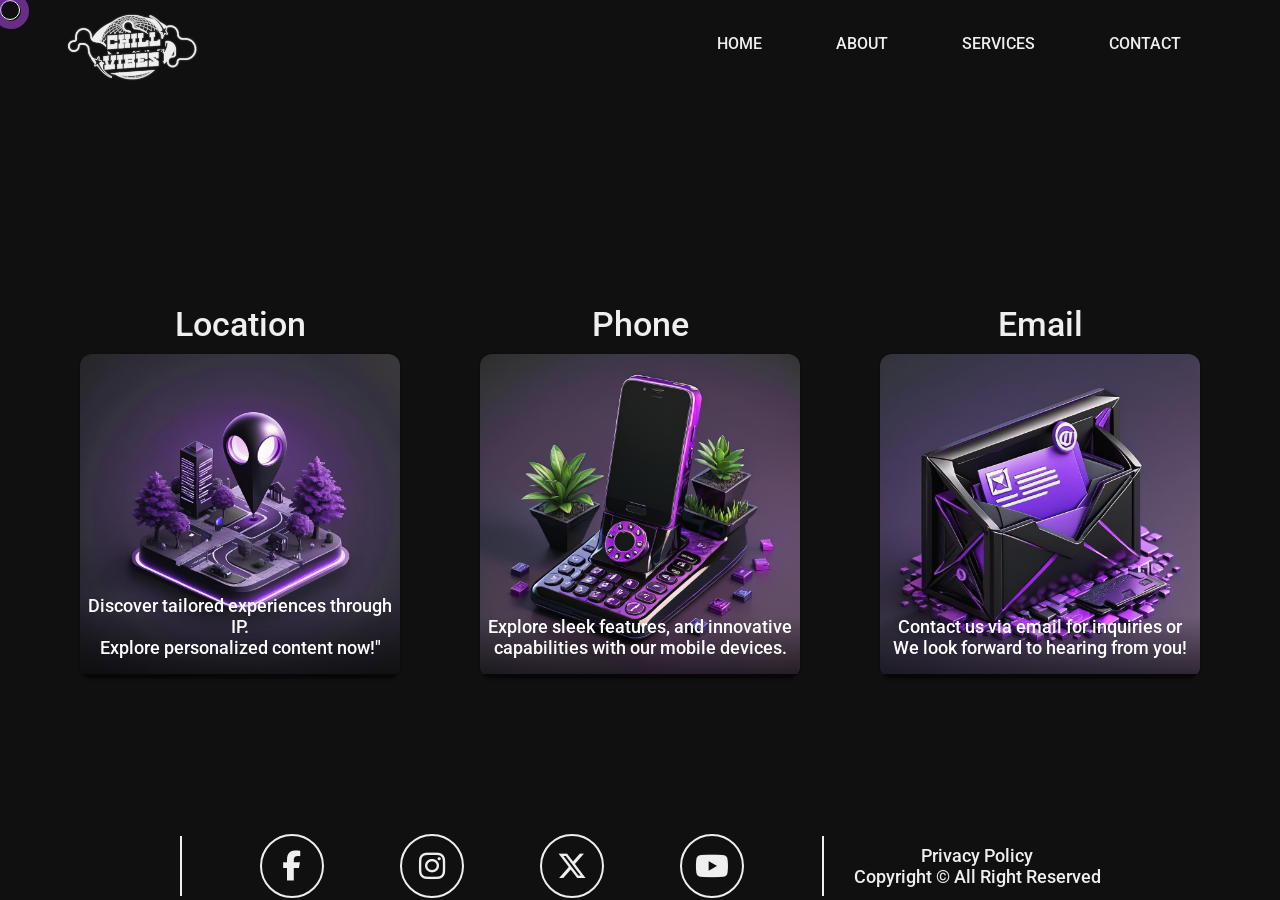
<file: contact.html>
<!DOCTYPE html>
<html lang="en">

<head>
    <meta charset="UTF-8">
    <meta name="viewport" content="width=device-width, initial-scale=1.0">
    <title>CHILL VIBES</title>
    <link rel="icon" href="assets/Untitled-1.png" type="image/icon type">
    <script src="https://code.jquery.com/jquery-3.7.1.min.js"
        integrity="sha256-/JqT3SQfawRcv/BIHPThkBvs0OEvtFFmqPF/lYI/Cxo=" crossorigin="anonymous"></script>
    <link rel="stylesheet" href="https://cdnjs.cloudflare.com/ajax/libs/font-awesome/6.5.2/css/all.min.css">
    <link rel="preconnect" href="https://fonts.googleapis.com">
    <link rel="preconnect" href="https://fonts.gstatic.com" crossorigin>
    <link
        href="https://fonts.googleapis.com/css2?family=Roboto:ital,wght@0,100;0,300;0,400;0,500;0,700;0,900;1,100;1,300;1,400;1,500;1,700;1,900&display=swap"
        rel="stylesheet">
    <link rel="stylesheet" href="style/service.css">
    <link rel="stylesheet" href="style/footer.css">
    <link rel="stylesheet" href="style/header.css">

</head>

<body>
    <div class="cursor"></div>
    <div class="main-video">
        <div class="video-container">
            <video class="video rain" autoplay loop muted>
                <source id="rain" src="https://raw.githubusercontent.com/srikaew67/Sound/main/BG VID.mp4" type="video/mp4"></video>
        </div>
    </div>
    <div id="headerBand"></div>
    <script>
        // Function to load HTML file
        function loadHTML(url, callback) {
            var xhr = new XMLHttpRequest();
            xhr.open('GET', url, true);
            xhr.onreadystatechange = function () {
                if (xhr.readyState === 4 && xhr.status === 200) {
                    // Remove head section from HTML content
                    var htmlWithoutHead = xhr.responseText.replace(/<head[\s\S]*?<\/head>/i, '');
                    callback(htmlWithoutHead);
                }
            };
            xhr.send();
        }


        // Function to insert HTML content and run script
        function insertHTML(html) {
            document.getElementById('headerBand').innerHTML = html;

            // Execute any scripts within the inserted content
            var scripts = document.getElementById('footerBand').getElementsByTagName('script');
            for (var i = 0; i < scripts.length; i++) {
                eval(scripts[i].textContent); // Be cautious with eval (see security notes)
            }
        }

        // Load HTML file and insert into footerBand (assuming header.html is in the same directory)
        loadHTML('header.html', insertHTML);
    </script>
    <div class="wrap-service">
        <div class="service-tab">
            <div class="center">
                <h5>Location</h5>
                <a href="https://maps.app.goo.gl/xDYvfHdLuz53qVG68" target="_blank">
                    <div class="article-card">
                        <div class="content">
                            <p class="title">Discover tailored experiences through IP.<br>
                                Explore personalized content now!"</p>
                        </div>
                        <img src="assets/card/Location.jpg" alt="article-cover" />
                    </div>
                </a>
            </div>
            <div class="center">
                <h5>Phone</h5>
                <a href="https://www.youtube.com/watch?v=XKP9elw3hi4" target="_blank">
                    <div class="article-card">
                        <div class="content">
                            <p class="title">Explore sleek features, and
                                innovative <br> capabilities with our mobile devices.</p>
                        </div>
                        <img src="assets/card/Phone.jpg" alt="article-cover" />
                    </div>
                </a>
            </div>
            <div class="center">
                <h5>Email</h5>
                <a href="https://mail.google.com/mail/u/0/#inbox" target="_blank">
                    <div class="article-card">
                        <div class="content">
                            <p class="title">Contact us via email for inquiries or <br>
                                We look forward to hearing from you!</p>
                        </div>
                        <img src="assets/card/Email.jpg" alt="article-cover" />
                    </div>
                </a>
            </div>


        </div>
    </div>

    <div id="footerBand"></div>

    <script>
        // Function to load HTML file
        function loadHTML(url, callback) {
            var xhr = new XMLHttpRequest();
            xhr.open('GET', url, true);
            xhr.onreadystatechange = function () {
                if (xhr.readyState === 4 && xhr.status === 200) {
                    // Remove head section from HTML content
                    var htmlWithoutHead = xhr.responseText.replace(/<head[\s\S]*?<\/head>/i, '');
                    callback(htmlWithoutHead);
                }
            };
            xhr.send();
        }


        // Function to insert HTML content and run script
        function insertHTML(html) {
            document.getElementById('footerBand').innerHTML = html;

            // Execute any scripts within the inserted content
            var scripts = document.getElementById('footerBand').getElementsByTagName('script');
            for (var i = 0; i < scripts.length; i++) {
                eval(scripts[i].textContent); // Be cautious with eval (see security notes)
            }
        }

        // Load HTML file and insert into footerBand (assuming header.html is in the same directory)
        loadHTML('footer.html', insertHTML);
    </script>
    <script src="script/mouse.js"></script>
</body>

</html>
</file>
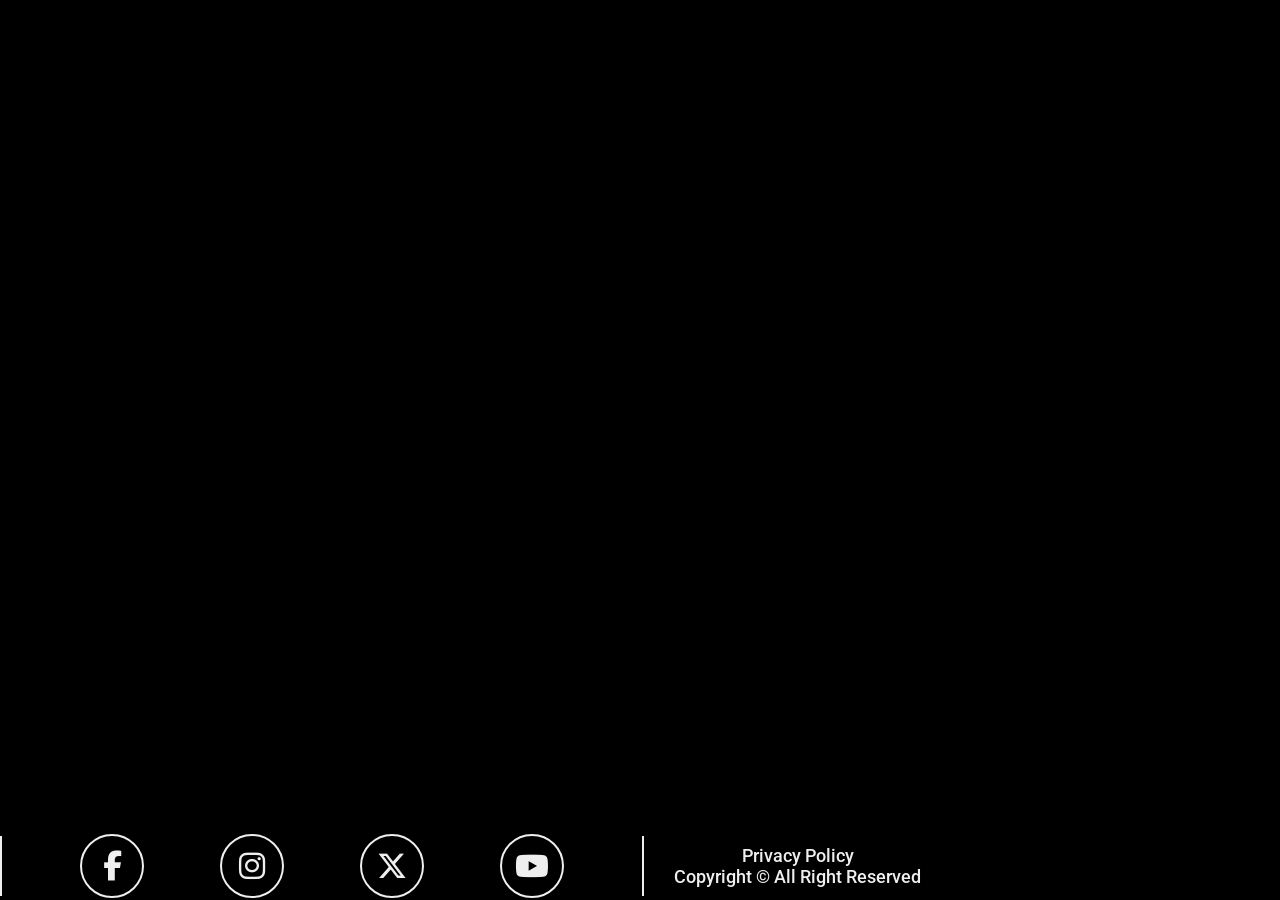
<file: footer.html>
<!DOCTYPE html>
<html lang="en">

<head>
    <meta charset="UTF-8">
    <meta name="viewport" content="width=device-width, initial-scale=1.0">
    <title>CHILL VIBES</title>
    <link rel="icon" href="assets/Untitled-1.png" type="image/icon type">
    <link rel="stylesheet" href="style/footer.css">
    <link rel="stylesheet" href="https://cdnjs.cloudflare.com/ajax/libs/font-awesome/6.5.2/css/all.min.css">
    <link rel="preconnect" href="https://fonts.googleapis.com">
<link rel="preconnect" href="https://fonts.gstatic.com" crossorigin>
<link href="https://fonts.googleapis.com/css2?family=Roboto:ital,wght@0,100;0,300;0,400;0,500;0,700;0,900;1,100;1,300;1,400;1,500;1,700;1,900&display=swap" rel="stylesheet">
</head>

<body>
    <footer id="footer-container">
        <div class="wrap-footer">
            <div class="icon-wrap">
                <div class="icon fb"><a href="https://web.facebook.com/?_rdc=1&_rdr" target="_blank"><i class="fab fa-facebook-f"></i></a>
                </div>
                <div class="icon"><a href="https://www.instagram.com/" target="_blank"><i class="fab fa-instagram"></i></a>
                </div>
                <div class="icon"><a href="https://twitter.com/" target="_blank"><i class="fab fa-x-twitter"></i></a>
                </div>
                <div class="icon yt"><a href="https://www.youtube.com/?gl=TH" target="_blank"><i class="fab fa-youtube"></i></a>
                </div>
            </div>
            <div class="copy-right"><h1>
                Privacy Policy
                <br>Copyright © All Right Reserved
            </h1></div>
        </div>
    </footer>

</body>

</html>
</file>
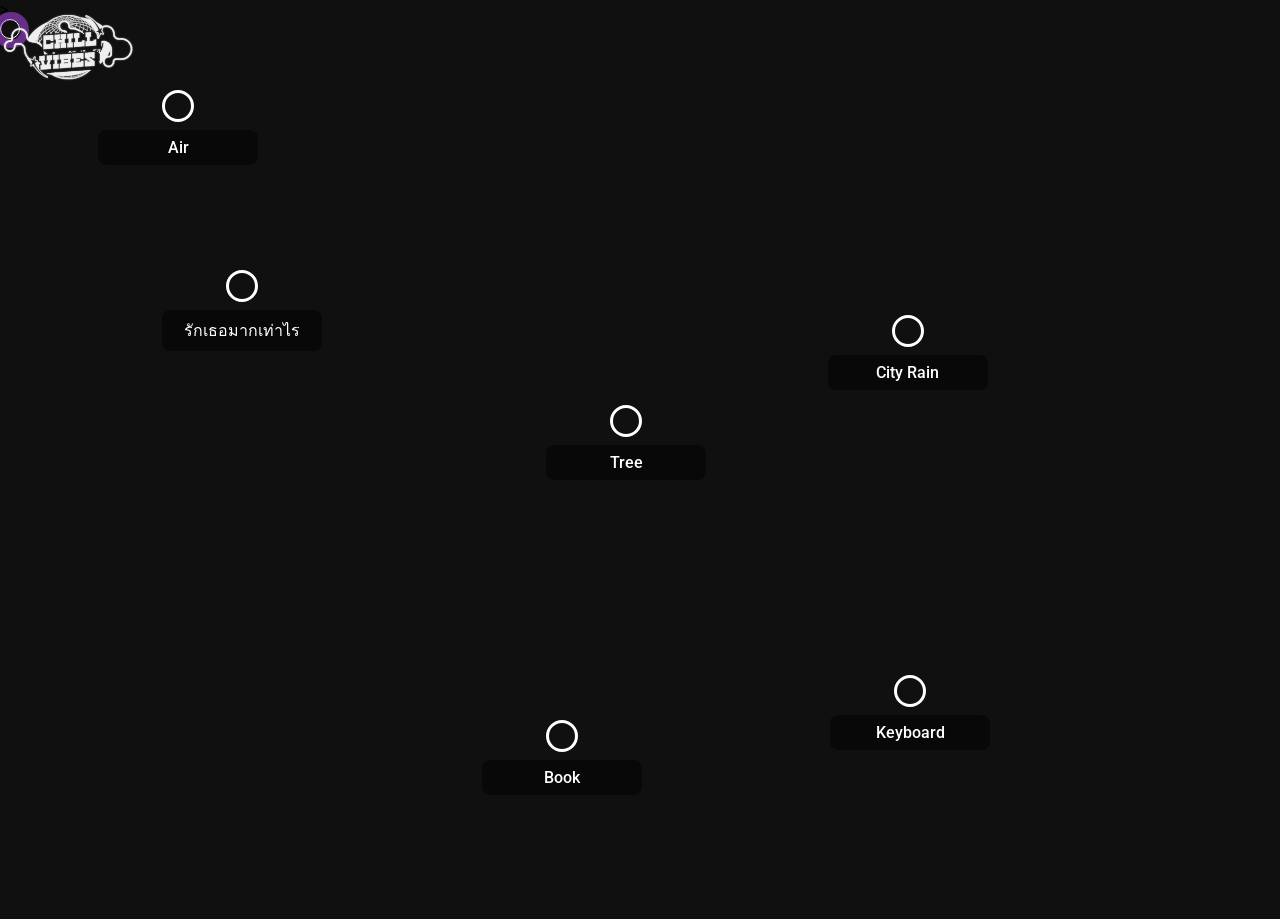
<file: playback.html>
<!DOCTYPE html>
<html lang="en">

<head>
    <meta charset="UTF-8">
    <meta name="viewport" content="width=device-width, initial-scale=1.0">
    <title>CHILL VIBES</title>
    <link rel="icon" href="assets/Untitled-1.png" type="image/icon type">
    <link rel="stylesheet" href="style/playback.css">
    <link rel="stylesheet" href="style/index.css">
    <link rel="stylesheet" href="style/header.css">
    <link rel="preconnect" href="https://fonts.googleapis.com">
    <link rel="preconnect" href="https://fonts.gstatic.com" crossorigin>
    <link rel="preconnect" href="https://fonts.googleapis.com">
    <link rel="preconnect" href="https://fonts.gstatic.com" crossorigin>
    <link
        href="https://fonts.googleapis.com/css2?family=Roboto:ital,wght@0,100;0,300;0,400;0,500;0,700;0,900;1,100;1,300;1,400;1,500;1,700;1,900&display=swap"
        rel="stylesheet">
    >
</head>
<body>
    <div class="cursor"></div>
    <a href="index.html"><img src="assets/LOGO.png" class="logo" alt=""></a>
    <div class="main-video">
        <div class="video-container">
            <video class="video rain" autoplay loop muted>
                <source id="rain"
                    src="https://lofico.nyc3.cdn.digitaloceanspaces.com/scenes/Cozy_Studio/Studio_day_rain.mp4"
                    type="video/mp4">
            </video>
            <video class="video no-rain" autoplay loop muted>
                <source id="no-rain"
                    src="https://lofico.nyc3.cdn.digitaloceanspaces.com/scenes/Cozy_Studio/Studio_day.mp4"
                    type="video/mp4">
            </video>
        </div>
    </div>
    <div class="button">
        <div class="toggle rainbtn" id="rain">
            <div class="playButton" data-sound="rain">
                <div></div>
            </div>
            <div class="wrap card">
                <div class="name">City Rain</div>
                <div class="volume-container" id="rainVolumeContainer">
                    <input type="range" min="0" max="100" class="slider" data-sound="rain">
                </div>
            </div>
        </div>
        <div class="toggle songbtn">
            <div class="playButton" data-sound="song">
                <div></div>
            </div>
            <div class="wrap card">
                <div class="name">รักเธอมากเท่าไร</div>
                <div class="volume-container" id="songVolumeContainer">
                    <input type="range" min="0" max="100" class="slider" data-sound="song">
                </div>
            </div>
        </div>
        <div class="toggle treebtn">
            <div class="playButton" data-sound="tree">
                <div></div>
            </div>
            <div class="wrap card">
                <div class="name">Tree</div>
                <div class="volume-container" id="treeVolumeContainer">
                    <input type="range" min="0" max="100" class="slider" data-sound="tree">
                </div>
            </div>
        </div>
        <div class="toggle keyboardbtn">
            <div class="playButton" data-sound="keyboard">
                <div></div>
            </div>
            <div class="wrap card">
                <div class="name">Keyboard</div>
                <div class="volume-container" id="keyboardVolumeContainer">
                    <input type="range" min="0" max="100" class="slider" data-sound="keyboard">
                </div>
            </div>
        </div>
        <div class="toggle airbtn">
            <div class="playButton" data-sound="air">
                <div></div>
            </div>
            <div class="wrap card">
                <div class="name">Air</div>
                <div class="volume-container" id="airVolumeContainer">
                    <input type="range" min="0" max="100" class="slider" data-sound="air">
                </div>
            </div>
        </div>
        <div class="toggle bookbtn">
            <div class="playButton" data-sound="book">
                <div></div>
            </div>
            <div class="wrap card">
                <div class="name">Book</div>
                <div class="volume-container" id="bookVolumeContainer">
                    <input type="range" min="0" max="100" class="slider" data-sound="book">
                </div>
            </div>
        </div>
    </div>
    <script src="/script/scripts.js"></script>
    <script src="/script/mouse.js"></script>
</body>

</html>
</file>
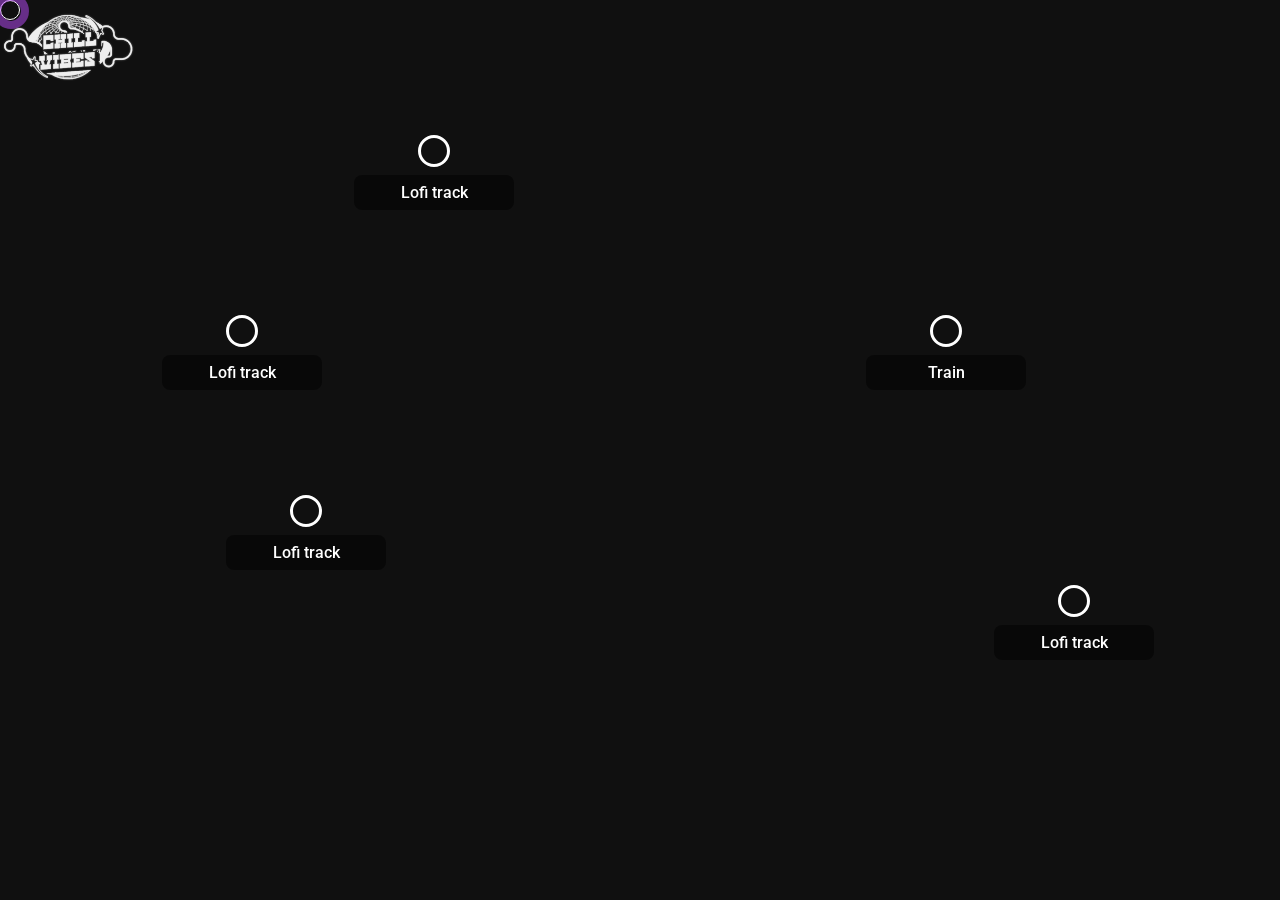
<file: playblack2.html>
<!DOCTYPE html>
<html lang="en">

<head>
    <meta charset="UTF-8">
    <meta name="viewport" content="width=device-width, initial-scale=1.0">
    <title>CHILL VIBES</title>
    <link rel="icon" href="assets/Untitled-1.png" type="image/icon type">
    <link rel="stylesheet" href="style/playback2.css">
    <link rel="stylesheet" href="style/index.css">
    <link rel="stylesheet" href="style/header.css">
    <link rel="preconnect" href="https://fonts.googleapis.com">
    <link rel="preconnect" href="https://fonts.gstatic.com" crossorigin>
    <link rel="preconnect" href="https://fonts.googleapis.com">
    <link rel="preconnect" href="https://fonts.gstatic.com" crossorigin>
    <link
        href="https://fonts.googleapis.com/css2?family=Roboto:ital,wght@0,100;0,300;0,400;0,500;0,700;0,900;1,100;1,300;1,400;1,500;1,700;1,900&display=swap"
        rel="stylesheet">
</head>

<body>
    <div class="cursor"></div>
    <a href="index.html"><img src="assets/LOGO.png" class="logo" alt=""></a>
    <div class="main-video">
        <div class="video-container">
            <video class="video " autoplay loop muted>
                <source id="rain" src="https://raw.githubusercontent.com/srikaew67/Sound/main/videoplayback (2).mp4" type="video/mp4">            </video>
        </div>
    </div>
    <div class="button">
        <div class="toggle song2btn">
            <div class="playButton" data-sound="song2">
                <div></div>
            </div>
            <div class="wrap card">
                <div class="name">Lofi track</div>
                <div class="volume-container" id="song2VolumeContainer">
                    <input type="range" min="0" max="100" class="slider" data-sound="song2">
                </div>
            </div>
        </div>
        <div class="toggle song3btn">
            <div class="playButton" data-sound="song3">
                <div></div>
            </div>
            <div class="wrap card">
                <div class="name">Lofi track</div>
                <div class="volume-container" id="song3VolumeContainer">
                    <input type="range" min="0" max="100" class="slider" data-sound="song3">
                </div>
            </div>
        </div>
        <div class="toggle song4btn">
            <div class="playButton" data-sound="song4">
                <div></div>
            </div>
            <div class="wrap card">
                <div class="name">Lofi track</div>
                <div class="volume-container" id="song4VolumeContainer">
                    <input type="range" min="0" max="100" class="slider" data-sound="song4">
                </div>
            </div>
        </div>
        <div class="toggle lofibtn">
            <div class="playButton" data-sound="lofi">
                <div></div>
            </div>
            <div class="wrap card">
                <div class="name">Lofi track</div>
                <div class="volume-container" id="lofiVolumeContainer">
                    <input type="range" min="0" max="100" class="slider" data-sound="lofi">
                </div>
            </div>
        </div>
        <div class="toggle trainbtn">
            <div class="playButton" data-sound="train">
                <div></div>
            </div>
            <div class="wrap card">
                <div class="name">Train</div>
                <div class="volume-container" id="trainVolumeContainer">
                    <input type="range" min="0" max="100" class="slider" data-sound="train">
                </div>
            </div>
        </div>
    </div>


    <script src="/script/scripts.js"></script>
    <script src="/script/mouse.js"></script>
</body>

</html>
</file>
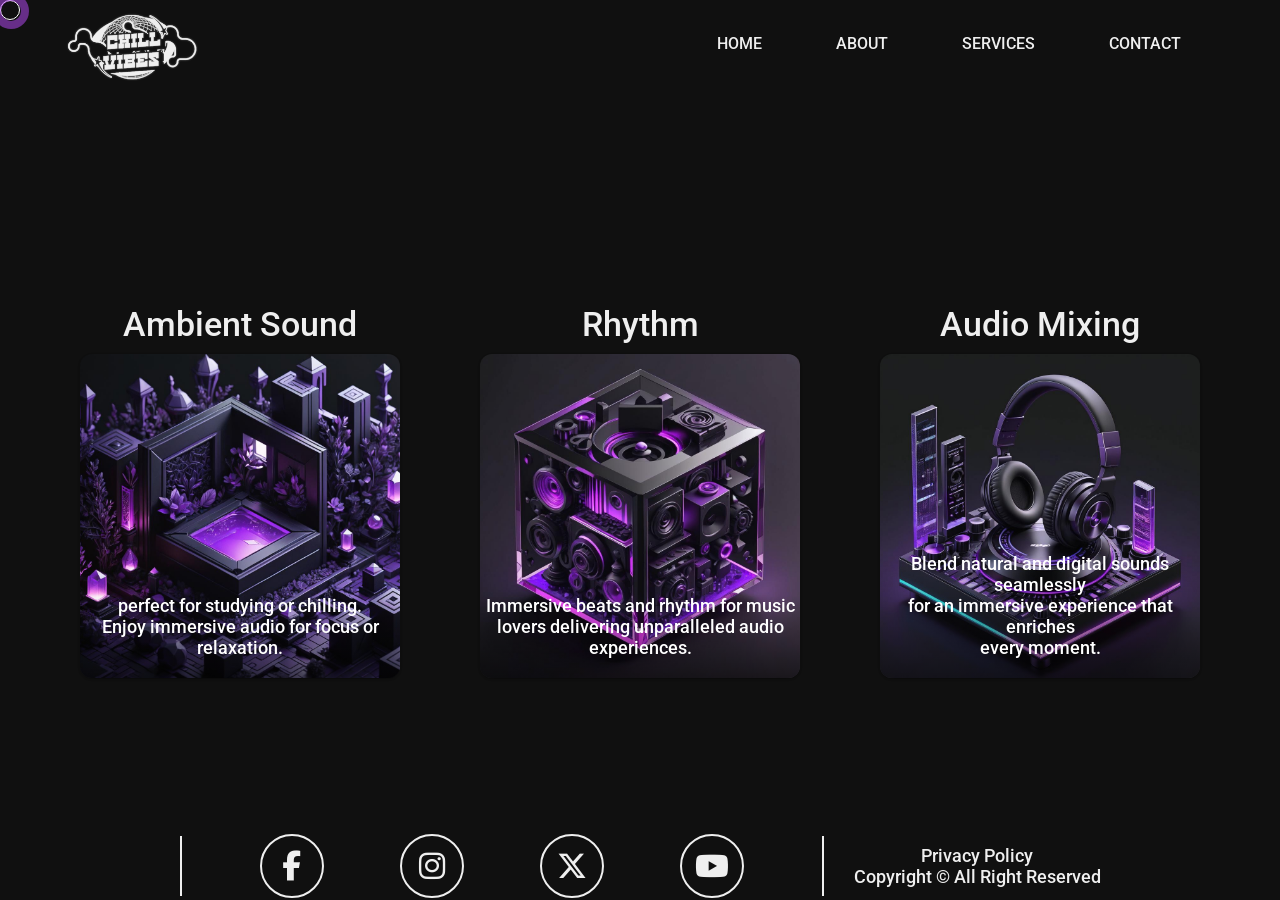
<file: service.html>
<!DOCTYPE html>
<html lang="en">

<head>
    <meta charset="UTF-8">
    <meta name="viewport" content="width=device-width, initial-scale=1.0">
    <title>CHILL VIBES</title>
    <link rel="icon" href="assets/Untitled-1.png" type="image/icon type">

    <script src="https://code.jquery.com/jquery-3.7.1.min.js"
        integrity="sha256-/JqT3SQfawRcv/BIHPThkBvs0OEvtFFmqPF/lYI/Cxo=" crossorigin="anonymous"></script>
    <link rel="stylesheet" href="https://cdnjs.cloudflare.com/ajax/libs/font-awesome/6.5.2/css/all.min.css">
    <link rel="preconnect" href="https://fonts.googleapis.com">
    <link rel="preconnect" href="https://fonts.gstatic.com" crossorigin>
    <link
        href="https://fonts.googleapis.com/css2?family=Roboto:ital,wght@0,100;0,300;0,400;0,500;0,700;0,900;1,100;1,300;1,400;1,500;1,700;1,900&display=swap"
        rel="stylesheet">
    <link rel="stylesheet" href="style/service.css">
    <link rel="stylesheet" href="style/footer.css">
    <link rel="stylesheet" href="style/header.css">

</head>

<body>
    <div class="cursor"></div>
    <div class="main-video">
        <div class="video-container">
            <video class="video rain" autoplay loop muted>
                <source id="rain" src="https://raw.githubusercontent.com/srikaew67/Sound/main/BG VID.mp4" type="video/mp4">            </video>
        </div>
    </div>
    <div id="headerBand"></div>
    <script>
        // Function to load HTML file
        function loadHTML(url, callback) {
            var xhr = new XMLHttpRequest();
            xhr.open('GET', url, true);
            xhr.onreadystatechange = function () {
                if (xhr.readyState === 4 && xhr.status === 200) {
                    // Remove head section from HTML content
                    var htmlWithoutHead = xhr.responseText.replace(/<head[\s\S]*?<\/head>/i, '');
                    callback(htmlWithoutHead);
                }
            };
            xhr.send();
        }


        // Function to insert HTML content and run script
        function insertHTML(html) {
            document.getElementById('headerBand').innerHTML = html;

            // Execute any scripts within the inserted content
            var scripts = document.getElementById('footerBand').getElementsByTagName('script');
            for (var i = 0; i < scripts.length; i++) {
                eval(scripts[i].textContent); // Be cautious with eval (see security notes)
            }
        }

        // Load HTML file and insert into footerBand (assuming header.html is in the same directory)
        loadHTML('header.html', insertHTML);
    </script>
    <div class="wrap-service">
        <div class="service-tab">
            <div class="center">
                <h5>Ambient Sound</h5>
                <div class="article-card">
                    <div class="content">
                        <p class="title">perfect for studying or chilling.<br>
                            Enjoy immersive audio for focus or relaxation.</p>
                    </div>
                    <img src="assets/card/Ambient.jpg" alt="article-cover" />
                </div>
            </div>
            <div class="center">
                <h5>Rhythm</h5>
                <div class="article-card">
                    <div class="content_2">
                        <p class="title"> Immersive beats and rhythm for music lovers
                            delivering unparalleled audio experiences.</p>
                    </div>
                    <img src="assets/card/Rythm.jpg" alt="article-cover" />
                </div>
            </div>
            <div class="center">
                <h5>Audio Mixing</h5>
                <div class="article-card">
                    <div class="content_3">
                        <p class="title">Blend natural and digital sounds seamlessly<br>
                            for an immersive experience that enriches<br>
                            every moment.</p>
                    </div>
                    <img src="assets/card/Audio mixing.jpg" alt="article-cover" />
                </div>
            </div>
        </div>
    </div>

    <div id="footerBand"></div>

    <script>
        // Function to load HTML file
        function loadHTML(url, callback) {
            var xhr = new XMLHttpRequest();
            xhr.open('GET', url, true);
            xhr.onreadystatechange = function () {
                if (xhr.readyState === 4 && xhr.status === 200) {
                    // Remove head section from HTML content
                    var htmlWithoutHead = xhr.responseText.replace(/<head[\s\S]*?<\/head>/i, '');
                    callback(htmlWithoutHead);
                }
            };
            xhr.send();
        }


        // Function to insert HTML content and run script
        function insertHTML(html) {
            document.getElementById('footerBand').innerHTML = html;

            // Execute any scripts within the inserted content
            var scripts = document.getElementById('footerBand').getElementsByTagName('script');
            for (var i = 0; i < scripts.length; i++) {
                eval(scripts[i].textContent); // Be cautious with eval (see security notes)
            }
        }

        // Load HTML file and insert into footerBand (assuming header.html is in the same directory)
        loadHTML('footer.html', insertHTML);
    </script>
    <script src="script/mouse.js"></script>
</body>

</html>
</file>
<file: style/service.css>
* {
    margin: 0;
    padding: 0;
    box-sizing: border-box;
    font-family: "Roboto", sans-serif;
  font-weight: 500;
  font-style: normal;
  text-decoration: none;
}

html{
    scroll-behavior: smooth;
}
body,
html {
    margin: 0;
    padding: 0;
    width: 100%;
    height: 100%;
    overflow: hidden;
}

.video-container {
    width: 100%;
}

.video {
    width: 100%;
    height: 100%;
    object-fit: cover;
    opacity: 1;
    transition: opacity 1s ease;
}

.video-container video {
    z-index: -1;
    position: absolute;
    top: 0;
    left: 0;
    width: 100%;
    height: 100%;
}
.service-tab {
    width: 100%;
    margin: 0 auto;
    display: flex;
    justify-content: space-evenly;
}
.center {
    display: flex;
    flex-direction: column;
    height: 90vh;
    align-items: center;
    justify-content: center;
}

.article-card {
    width: 20rem;
    border-radius: 12px;
    overflow: hidden;
    position: relative;
    box-shadow:
        0 1px 3px rgba(0, 0, 0, 0.12),
        0 1px 2px rgba(0, 0, 0, 0.24);
    transition: all 300ms;
}

.article-card:hover {
    transform: translateY(-2px);
    box-shadow:
        0 14px 28px rgba(0, 0, 0, 0.25),
        0 10px 10px rgba(0, 0, 0, 0.22);
}

.article-card img {
    width: 100%;
    height: 100%;
    object-fit: cover;
}

.article-card .content {
    width: 100%;
    text-align: center;
    box-sizing: border-box;
    position: absolute;
    padding: 0px 0px 20px 0px;
    height: auto;
    bottom: 0;
    background: linear-gradient(transparent, rgba(0, 0, 0, 0.6));
}

.article-card .content_2 {
    text-align: center;
    box-sizing: border-box;
    position: absolute;
    padding: 0px 0px 20px 0px;
    height: auto;
    bottom: 0;
    background: linear-gradient(transparent, rgba(0, 0, 0, 0.6));
}

.article-card .content_3 {
    text-align: center;
    box-sizing: border-box;
    position: absolute;
    padding: 0px 0px 20px 0px;
    height: auto;
    bottom: 0;
    background: linear-gradient(transparent, rgba(0, 0, 0, 0.6));
}


.article-card .title {
    margin: 0;
}

.article-card .date {
    font-size: 18px;
    color: rgba(255, 255, 255, 0.9);
    margin-bottom: 4px;
}

.article-card .title {
    font-size: 18px;
    color: #fff;
}
h5 {
    font-size: 34px;
    color: #efefef;
    padding-bottom: 10px;
}
@media only screen and (max-width: 767px) {
    .wrap-service{
        padding-top: 30px;
    }
    .center{
        height: 12rem;
        padding: 10px;
    }
    .service-tab{
        flex-direction: column;
    }
    .title{
        display: none;
    }
    .article-card{
        width: 200px;
    }
    h5{
        font-size: 20px;
    }
}
@media only screen and (min-width: 768px) and (max-width: 1023px) {
    .center{
        height: 25vh;
        padding: 10px;
    }
    .service-tab{
        flex-direction: column;
    }
    .title{
        display: none;
    }
    .article-card{
        height: 300px;
    }
    h5{
        font-size: 20px;
    }
}
</file>
<file: style/footer.css>
*{
    padding: 0;
    margin: 0;
    box-sizing: border-box;
    font-family: "Roboto", sans-serif;
  font-weight: 500;
  font-style: normal;
}
html{
    scroll-behavior: smooth;
}
body {
    background-color: rgb(0, 0, 0);
}
#footer-container {
    position: absolute;
    bottom: 1%;
    display: flex;
    justify-content: center;
    height: 50px;
}
i {
    font-size: 30px;
    color: #efefef;
}
.wrap-footer {
    display: flex;
    align-items: center;
}
.space {
    width: 75%;
}
.icon-wrap {
    padding: 0px 80px;
    border-left: 2px solid #efefef;
    border-right: 2px solid #efefef;
    display: flex;
    column-gap: 80px;
}
.icon a {
    color: #efefef;
    font-size: 18px;
    outline: 2px solid #efefef;
    width: 60px;
    height: 60px;
    border-radius: 50%;
    display: inline-flex;
    text-decoration: none;
    transition-duration: 0.25s;
}
.icon a i {
    margin: auto;
}
.icon a:hover {
    outline-offset: 4px;
    background-color: #efefef;
}
.icon a:hover i {
    color: #000;
}
.text {
    width: 75%;
}
h1 {
    text-align: center;
    font-size: 18px;
    color: #efefef;
}

.copy-right{
    padding-left: 30px;
}
@media only screen and (max-width: 767px) {
    #footerBand{
        display: flex;
        justify-content: center;
    }
    .wrap-footer {
        justify-content: center;
    }
    .icon-wrap {
        border: none;
        column-gap: 10px;
    }
    .copy-right{
        display: none;
    }
}
@media only screen and (min-width: 768px) and (max-width: 1023px) {
    #footerBand{
        display: flex;
        justify-content: center;
    }
    .wrap-footer {
        display: flex;
        justify-content: center;
    }
    .icon-wrap{
        border: none;
        padding: 40px;
        column-gap: 20px;
    }
}
@media only screen and (min-width: 1024px) {
    #footerBand{
        display: flex;
        justify-content: center;
    }
    
}
</file>
<file: style/header.css>
* {
    margin: 0;
    padding: 0;
    box-sizing: border-box;
    cursor: none;
    font-family: "Roboto", sans-serif;
    font-weight: 500;
    font-style: normal;
}
html{
    scroll-behavior: smooth;
}

body {
    background-color: #101010;
}

.navbar {
    top: 0;
    z-index: 999;
    width: 90%;
    margin: auto;
    display: flex;
    align-items: center;
    justify-content: space-between;
}

.logo {
    width: 150px;
    float: left;
}

.navbar ul li {
    list-style: none;
    display: inline-block;
    position: relative;
}

.navbar ul li a {
    text-decoration: none;
    text-transform: uppercase;
    color: #efefef;
}

.navbar ul li ::after {
    content: "";
    height: 3px;
    width: 0%;
    background: #efefef;
    position: absolute;
    left: 0;
    bottom: -10px;
    transition: 0.5s;
}
.navbar ul li :hover::after {
    width: 100%;
}
.cursor {
    width: 20px;
    height: 20px;
    border: 1px solid white;
    border-radius: 50%;
    position: absolute;
    transition-duration: 90ms;
    transition-timing-function: ease-out;
    animation: cursorAnim 0.5s infinite alternate;
    pointer-events: none;
    z-index: 999;
}

.cursor::after {
    z-index: 999;
    content: "";
    width: 20px;
    height: 20px;
    position: absolute;
    border: 8px solid rgb(190, 77, 255);
    border-radius: 50%;
    opacity: 0.5;
    top: -8px;
    left: -8px;
    animation: cursorAnim2 0.25s infinite alternate;
}

@keyframes cursorAnim {
    from {
        transform: scale(1);
    }
    to {
        transform: scale(0.7);
    }
}

@keyframes cursorAnim2 {
    from {
        transform: scale(1);
    }
    to {
        transform: scale(0.4);
    }
}

@keyframes cursorAnim3 {
    0% {
        transform: scale(1);
    }
    50% {
        transform: scale(3);
    }
    100% {
        transform: scale(1);
        opacity: 0;
    }
}

.expand {
    animation: cursorAnim3 0.5s forwards;
    border: 1px solid rgb(230, 65, 255);
}
#menu-toggle {
    display: none;
  }
  
  #menu-toggle:checked ~ .menu {
    transform: scale(1, 1);
  }
@media only screen and (max-width: 767px) {
    .menu {
        display: flex;
        flex-direction: column;
        align-items: end;
        border-radius:10px ;
        position: absolute;
        top: 70px;
        right: 5%;
        backdrop-filter: blur(2px);
        width: 25%;
        z-index: 1;
        transform: scale(1, 0);
        transform-origin: top;
        transition: transform 0.3s ease-in-out;
        box-shadow: rgba(0, 0, 0, 0.15) 1.95px 1.95px 2.6px;
      }
    
      .menu a {
        margin-left: 12px;
      }
    
      .menu li {
        margin: 10px 10px;
        
      }
    
      .menu-icon {
        
        display: block;
        color: #fff;
        font-size: 28px;
        cursor: pointer;
      }
}
@media only screen and (min-width: 768px) and (max-width: 1023px) {
    .menu-icon{
        display: none;
    }
    .navbar ul li{
        margin: 0 35px;
    }
}
@media only screen and (min-width: 1024px) {
    .menu-icon{
        display: none;
    }
    .navbar ul li{
        margin: 0 35px;
    }
}
</file>
<file: style/playback.css>
@media only screen and (max-width: 767px) {
    .video-container {
        left: 0;
        width: 400%; /* Set the video width to 200% to cover the left part */
    }
    .songbtn {
        top: 35%;
        left: 67%;
    }
    .rainbtn {
        top: 35%;
        left: 15%;
    }
    .airbtn{
        top:10%;
        left:40%;
    }
}

@media only screen and (min-width: 768px) and (max-width: 1023px) {
    .video-container {
        left: 0;
        width: 175%;
    }
    .rainbtn {
        top: 35%;
        left: 67%;
    }
    .songbtn {
        top: 35%;
        left: 15%;
    }
    .bookbtn{
        top: 75%;
        left:40%;
    }
    .airbtn{
        top:15%;
        left:10%;
    }
}

@media only screen and (min-width: 1024px) {
    .rainbtn {
        top: 35%;
        left: 67%;
    }
    .songbtn {
        top: 30%;
        left: 15%;
    }
    .treebtn {
        top: 45%;
        left: 45%;
    }
    .keyboardbtn {
        top: 75%;
        right: 25%;
    }
    .airbtn{
        top:10%;
        left:10%;
    }
    .bookbtn{
        top: 80%;
        left:40%;
    }
}
</file>
<file: style/index.css>
* {
    padding: 0;
    margin: 0;
    box-sizing: border-box;
    font-family: "Roboto", sans-serif;
    font-weight: 500;
    font-style: normal;
}

html{
    scroll-behavior: smooth;
}
body,
html {
    margin: 0;
    padding: 0;
    width: 100%;
    height: 100%;
    overflow: hidden;
}
.logo {
    position: absolute;
    z-index: 999;
    top: 0;
    left: 0;
    width: 150px;
}

.video-container {
    width: 100%;
    height: 100vh;
}

.video {
    width: 100%;
    height: 100%;
    object-fit: cover;
    opacity: 1;
    transition: opacity 1s ease;
}

.video-container video {
    position: absolute;
    top: 0;
    left: 0;
    width: 100%;
    height: 100%;
}
/* Styles for phones (up to 767px) */

.button {
    z-index: 999;
}

.button .toggle {
    position: absolute;
    width: 100px;
    z-index: 999;
    display: flex;
    flex-direction: column;
    align-items: center;

    & .playButton {
        display: flex;
        align-items: center;
        border: 3px solid #fff;
        border-radius: 50%;
        height: 32px;
        justify-content: center;
        width: 32px;

        & img {
            width: 100%;
        }

        & div {
            background-color: #fff;
            border-radius: 50%;
            height: 18px;
            opacity: 0;
            transition: all 0.2s ease-in-out;
            width: 18px;
        }
    }

    & .playButton:hover {
        border-color: #f3a952;
        transition: 0.3s;
    }

    & .playButton:hover div {
        transition: 0.3s;
        opacity: 1;
        background-color: #f3a952;
    }
}

.wrap {
    border-radius: 8px;
    display: flex;
    flex-direction: column;
    align-items: center;
    transition: all 0.5s ease-in-out;
}

.card {
    background-color: #00000080;
    border-radius: 8px;
    margin-top: 8px;
    min-width: 160px;
    padding: 8px;

    & .name {
        color: #fff;
    }
}

.volume-container {
    display: none;
    position: relative;
}

#dayNightButton {
    position: absolute;
    left: 0;
    bottom: 0;
}
</file>
<file: style/playback2.css>
@media only screen and (max-width: 767px) {
    .video-container {
        left: 0;
        width: 200%; /* Set the video width to 200% to cover the left part */
    }
    .trainbtn {
        top: 35%;
        left: 67%;
    }
    .lofibtn {
        top: 35%;
        left: 15%;
    }
    .song2btn {
        top: 10%;
        left: 40%;
    }
}

@media only screen and (min-width: 768px) and (max-width: 1023px) {
    .video-container {
        left: 0;
        width: 175%;
    }
    .trainbtn {
        top: 35%;
        left: 67%;
    }
    .song2btn {
        top: 75%;
        left: 40%;
    }
    .lofibtn {
        top: 35%;
        left: 15%;
    }
}

@media only screen and (min-width: 1024px) {
    .trainbtn {
        top: 35%;
        left: 70%;
    }
    .song2btn {
        top: 55%;
        left: 20%;
    }
    .song3btn {
        top: 65%;
        left: 80%;
    }
    .song4btn {
        top: 15%;
        left: 30%;
    }
    .lofibtn {
        top: 35%;
        left: 15%;
    }
}
</file>
